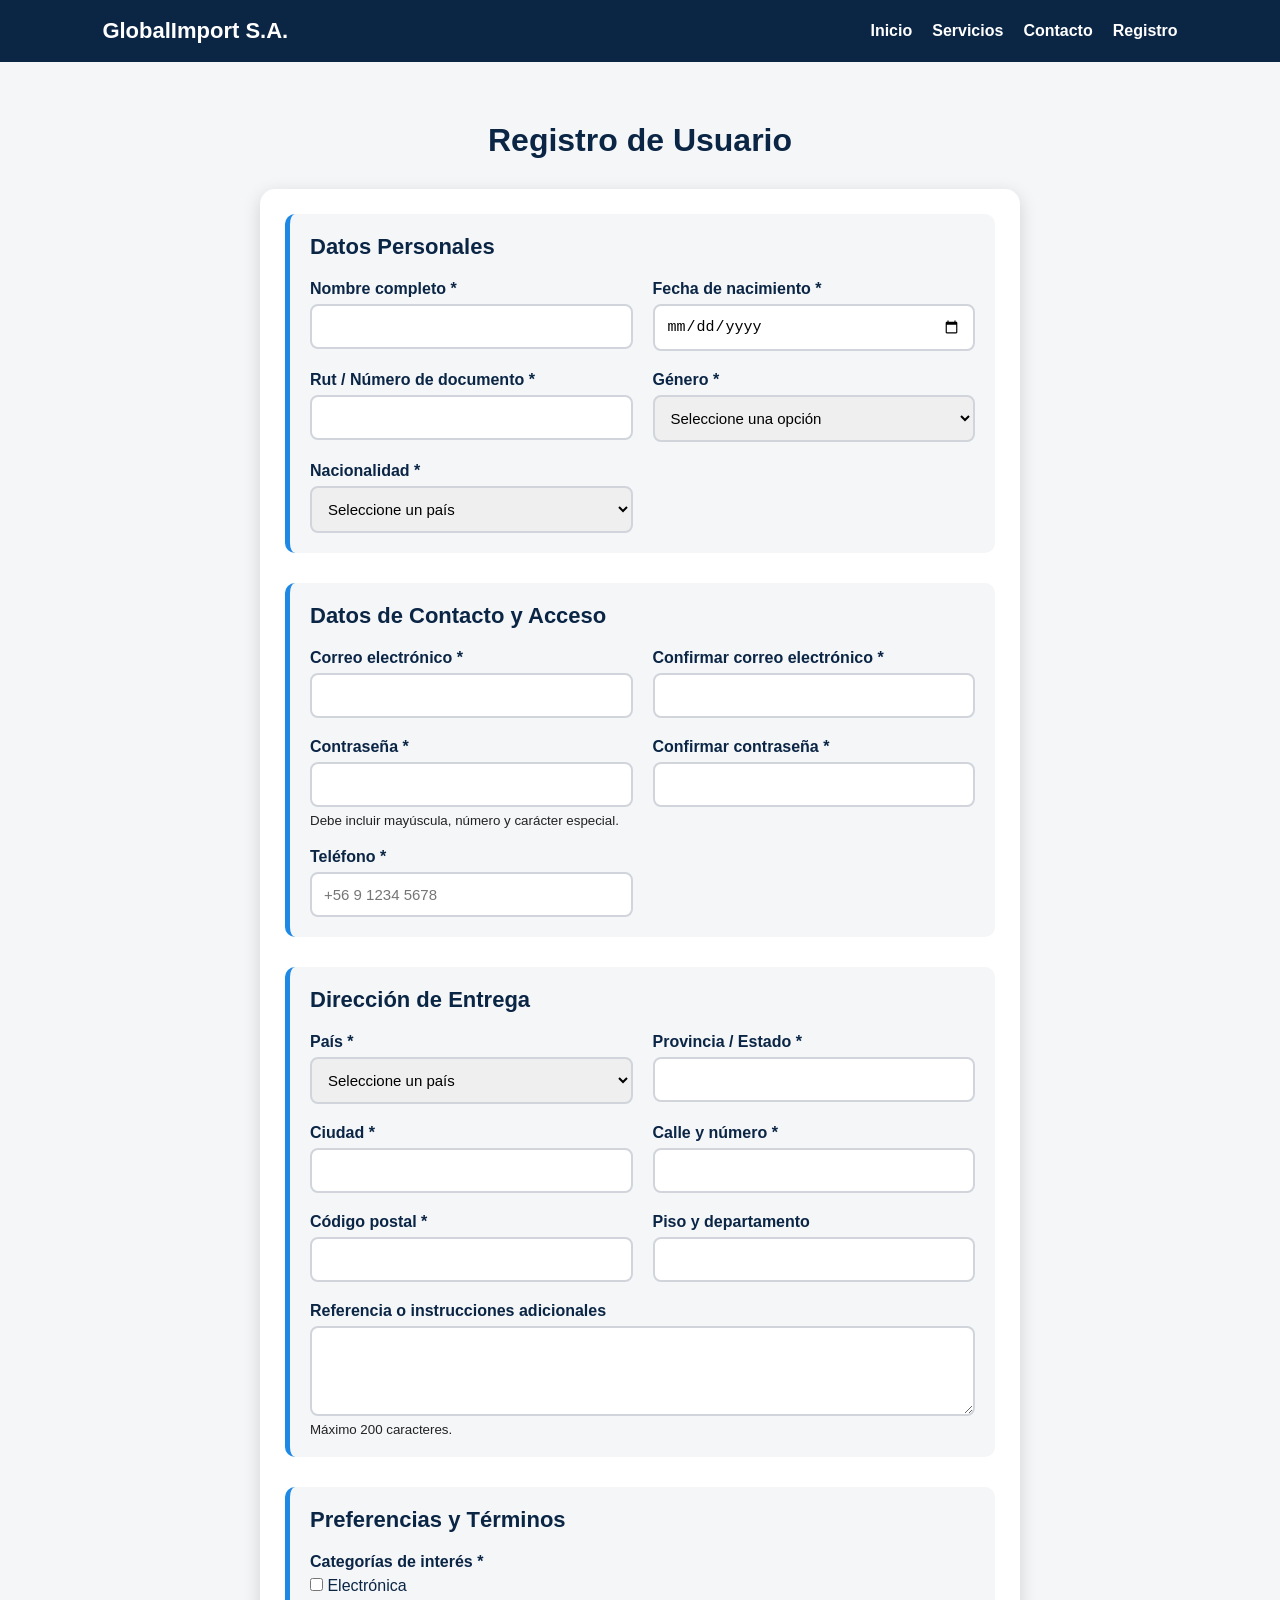
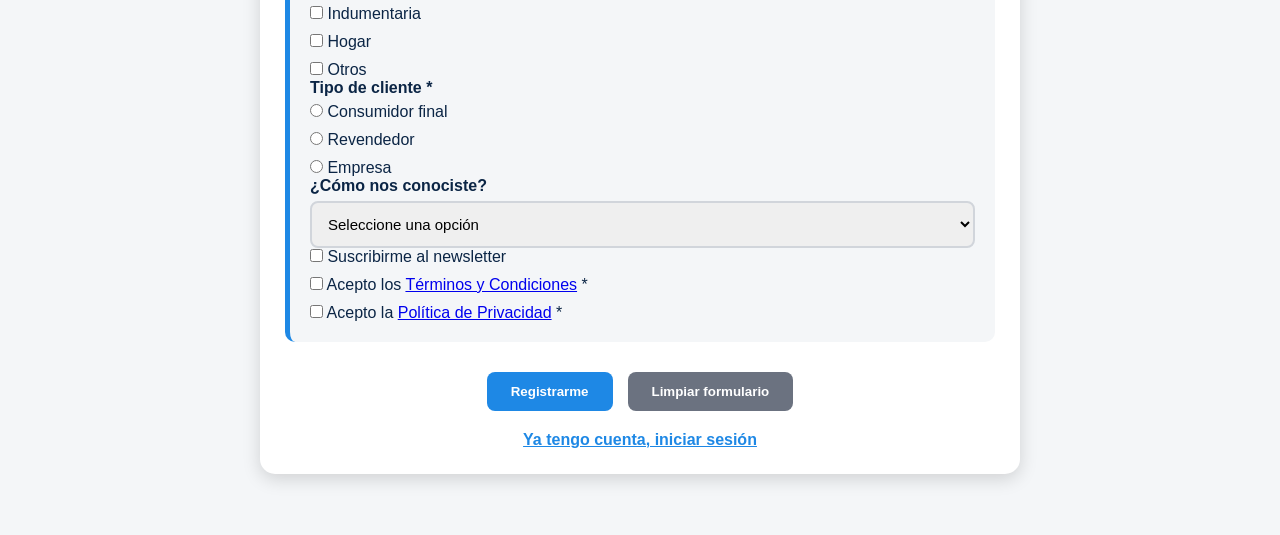
<file: registro.html>
<!DOCTYPE html>
<html lang="es">
<head>
  <meta charset="UTF-8">
  <meta name="viewport" content="width=device-width, initial-scale=1.0">
  <title>Registro - GlobalImport S.A.</title>
  <link rel="stylesheet" href="style.css">
  <link rel="stylesheet" href="registro.css">
</head>
<body>

  <header class="navbar">
    <div class="logo">GlobalImport S.A.</div>
    <nav>
      <a href="index.html">Inicio</a>
      <a href="index.html#servicios">Servicios</a>
      <a href="index.html#contacto">Contacto</a>
      <a href="registro.html">Registro</a>
    </nav>
  </header>

  <main class="registro-contenedor">
    <h1>Registro de Usuario</h1>

    <form class="formulario-registro">

      <section class="form-seccion">
        <h2>Datos Personales</h2>

        <div class="grid-form">
          <div class="campo">
            <label for="nombre">Nombre completo *</label>
            <input type="text" id="nombre" name="nombre" required>
          </div>

          <div class="campo">
            <label for="fechaNacimiento">Fecha de nacimiento *</label>
            <input type="date" id="fechaNacimiento" name="fechaNacimiento" required>
          </div>

          <div class="campo">
            <label for="rut">Rut / Número de documento *</label>
            <input type="text" id="rut" name="rut" required>
          </div>

          <div class="campo">
            <label for="genero">Género *</label>
            <select id="genero" name="genero" required>
              <option value="">Seleccione una opción</option>
              <option>Masculino</option>
              <option>Femenino</option>
              <option>No binario</option>
              <option>Prefiero no decir</option>
            </select>
          </div>

          <div class="campo">
            <label for="nacionalidad">Nacionalidad *</label>
            <select id="nacionalidad" name="nacionalidad" required>
              <option value="">Seleccione un país</option>
              <option>Chile</option>
              <option>Argentina</option>
              <option>Perú</option>
              <option>Bolivia</option>
              <option>Colombia</option>
              <option>Venezuela</option>
              <option>Brasil</option>
              <option>México</option>
            </select>
          </div>
        </div>
      </section>

      <section class="form-seccion">
        <h2>Datos de Contacto y Acceso</h2>

        <div class="grid-form">
          <div class="campo">
            <label for="email">Correo electrónico *</label>
            <input type="email" id="email" name="email" required>
          </div>

          <div class="campo">
            <label for="confirmarEmail">Confirmar correo electrónico *</label>
            <input type="email" id="confirmarEmail" name="confirmarEmail" required>
          </div>

          <div class="campo">
            <label for="password">Contraseña *</label>
            <input type="password" id="password" name="password" required>
            <small>Debe incluir mayúscula, número y carácter especial.</small>
          </div>

          <div class="campo">
            <label for="confirmarPassword">Confirmar contraseña *</label>
            <input type="password" id="confirmarPassword" name="confirmarPassword" required>
          </div>

          <div class="campo">
            <label for="telefono">Teléfono *</label>
            <input type="tel" id="telefono" name="telefono" placeholder="+56 9 1234 5678" required>
          </div>
        </div>
      </section>

      <section class="form-seccion">
        <h2>Dirección de Entrega</h2>

        <div class="grid-form">
          <div class="campo">
            <label for="pais">País *</label>
            <select id="pais" name="pais" required>
              <option value="">Seleccione un país</option>
              <option>Chile</option>
              <option>Argentina</option>
              <option>Perú</option>
              <option>Bolivia</option>
            </select>
          </div>

          <div class="campo">
            <label for="provincia">Provincia / Estado *</label>
            <input type="text" id="provincia" name="provincia" required>
          </div>

          <div class="campo">
            <label for="ciudad">Ciudad *</label>
            <input type="text" id="ciudad" name="ciudad" required>
          </div>

          <div class="campo">
            <label for="calle">Calle y número *</label>
            <input type="text" id="calle" name="calle" required>
          </div>

          <div class="campo">
            <label for="codigoPostal">Código postal *</label>
            <input type="text" id="codigoPostal" name="codigoPostal" required>
          </div>

          <div class="campo">
            <label for="departamento">Piso y departamento</label>
            <input type="text" id="departamento" name="departamento">
          </div>

          <div class="campo campo-completo">
            <label for="referencia">Referencia o instrucciones adicionales</label>
            <textarea id="referencia" name="referencia" maxlength="200"></textarea>
            <small>Máximo 200 caracteres.</small>
          </div>
        </div>
      </section>

      <section class="form-seccion">
        <h2>Preferencias y Términos</h2>

        <div class="campo">
          <label>Categorías de interés *</label>
          <div class="opciones">
            <label><input type="checkbox" name="categorias" value="electronica"> Electrónica</label>
            <label><input type="checkbox" name="categorias" value="indumentaria"> Indumentaria</label>
            <label><input type="checkbox" name="categorias" value="hogar"> Hogar</label>
            <label><input type="checkbox" name="categorias" value="otros"> Otros</label>
          </div>
        </div>

        <div class="campo">
          <label>Tipo de cliente *</label>
          <div class="opciones">
            <label><input type="radio" name="tipoCliente" value="consumidor" required> Consumidor final</label>
            <label><input type="radio" name="tipoCliente" value="revendedor"> Revendedor</label>
            <label><input type="radio" name="tipoCliente" value="empresa"> Empresa</label>
          </div>
        </div>

        <div class="campo">
          <label for="comoConociste">¿Cómo nos conociste?</label>
          <select id="comoConociste" name="comoConociste">
            <option value="">Seleccione una opción</option>
            <option>Redes sociales</option>
            <option>Recomendación</option>
            <option>Búsqueda web</option>
            <option>Publicidad</option>
            <option>Otro</option>
          </select>
        </div>

        <div class="campo opciones">
          <label><input type="checkbox" name="newsletter"> Suscribirme al newsletter</label>
          <label><input type="checkbox" id="terminos" name="terminos" required> Acepto los <a href="#">Términos y Condiciones</a> *</label>
          <label><input type="checkbox" id="privacidad" name="privacidad" required> Acepto la <a href="#">Política de Privacidad</a> *</label>
        </div>
      </section>

      <div class="botones">
        <button type="submit" class="btn-principal">Registrarme</button>
        <button type="reset" class="btn-secundario">Limpiar formulario</button>
      </div>

      <p class="login-link">
        <a href="#">Ya tengo cuenta, iniciar sesión</a>
      </p>

    </form>
  </main>

</body>
</html>
</file>
<file: style.css>
:root {
  --azul: #0b2545;
  --celeste: #1e88e5;
  --gris: #f4f6f8;
  --blanco: #ffffff;
  --texto: #222;
}

* {
  margin: 0;
  padding: 0;
  box-sizing: border-box;
}

body {
  font-family: Arial, sans-serif;
  color: var(--texto);
  background-color: var(--gris);
}

.navbar {
  width: 100%;
  background-color: var(--azul);
  color: var(--blanco);
  display: flex;
  justify-content: space-between;
  align-items: center;
  padding: 18px 8%;
}

.logo {
  font-size: 22px;
  font-weight: bold;
}

.navbar nav {
  display: flex;
  gap: 20px;
}

.navbar a {
  color: var(--blanco);
  text-decoration: none;
  font-weight: bold;
}

.navbar a:hover {
  color: var(--celeste);
}

.hero {
  width: 100%;
  min-height: 80vh;
  background: linear-gradient(rgba(11, 37, 69, 0.75), rgba(11, 37, 69, 0.75)),
    url("assets/images/banner-importacion.jpg");
  background-size: cover;
  background-position: center;
  display: flex;
  justify-content: center;
  align-items: center;
  text-align: center;
  color: var(--blanco);
  padding: 40px;
}

.hero h1 {
  font-size: 48px;
  margin-bottom: 15px;
}

.hero p {
  font-size: 20px;
  margin-bottom: 25px;
}

.btn {
  background-color: var(--celeste);
  color: var(--blanco);
  padding: 12px 25px;
  text-decoration: none;
  border-radius: 8px;
  font-weight: bold;
}

.btn:hover {
  background-color: #1565c0;
}

.servicios {
  padding: 60px 8%;
  text-align: center;
  background-color: var(--blanco);
}

.servicios h2,
.elegirnos h2 {
  font-size: 32px;
  margin-bottom: 35px;
  color: var(--azul);
}

.grid-servicios {
  display: grid;
  grid-template-columns: repeat(2, 1fr);
  gap: 25px;
}

.card {
  background-color: var(--gris);
  padding: 25px;
  border-radius: 12px;
  box-shadow: 0 4px 12px rgba(0,0,0,0.15);
  transition: transform 0.3s, box-shadow 0.3s;
}

.card:hover {
  transform: translateY(-8px);
  box-shadow: 0 8px 18px rgba(0,0,0,0.25);
}

.icono {
  font-size: 40px;
  margin-bottom: 15px;
}

.card h3 {
  color: var(--azul);
  margin-bottom: 10px;
}

.elegirnos {
  padding: 60px 8%;
  text-align: center;
}

.puntos {
  display: flex;
  gap: 25px;
  justify-content: center;
}

.puntos div {
  background-color: var(--blanco);
  padding: 20px;
  border-radius: 10px;
  width: 30%;
  box-shadow: 0 3px 10px rgba(0,0,0,0.12);
}

footer {
  background-color: var(--azul);
  color: var(--blanco);
  text-align: center;
  padding: 25px;
}

footer a {
  color: var(--blanco);
  text-decoration: none;
}

footer a:hover {
  color: var(--celeste);
}

@media (max-width: 768px) {
  .navbar {
    flex-direction: column;
    gap: 15px;
  }

  .navbar nav {
    flex-wrap: wrap;
    justify-content: center;
  }

  .hero h1 {
    font-size: 34px;
  }

  .grid-servicios {
    grid-template-columns: 1fr;
  }

  .puntos {
    flex-direction: column;
  }

  .puntos div {
    width: 100%;
  }
}
</file>
<file: registro.css>
.registro-contenedor {
  max-width: 800px;
  margin: 40px auto;
  padding: 20px;
}

.registro-contenedor h1 {
  text-align: center;
  color: var(--azul);
  margin-bottom: 30px;
}

.formulario-registro {
  background-color: var(--blanco);
  padding: 25px;
  border-radius: 15px;
  box-shadow: 0 5px 18px rgba(0,0,0,0.15);
}

.form-seccion {
  margin-bottom: 30px;
  padding: 20px;
  background-color: var(--gris);
  border-left: 5px solid var(--celeste);
  border-radius: 10px;
}

.form-seccion h2 {
  color: var(--azul);
  margin-bottom: 20px;
  font-size: 22px;
}

.grid-form {
  display: grid;
  grid-template-columns: repeat(2, 1fr);
  gap: 20px;
}

.campo {
  display: flex;
  flex-direction: column;
  gap: 6px;
}

.campo-completo {
  grid-column: span 2;
}

label {
  font-weight: bold;
  color: var(--azul);
}

input,
select,
textarea {
  padding: 12px;
  border: 2px solid #d1d5db;
  border-radius: 8px;
  font-size: 15px;
}

textarea {
  resize: vertical;
  min-height: 90px;
}

input:focus,
select:focus,
textarea:focus {
  outline: none;
  border-color: var(--celeste);
  box-shadow: 0 0 8px rgba(30, 136, 229, 0.4);
}

.campo-error {
  border-color: red;
}

.campo-ok {
  border-color: green;
}

.opciones {
  display: flex;
  flex-direction: column;
  gap: 10px;
}

.opciones label {
  font-weight: normal;
}

.botones {
  display: flex;
  justify-content: center;
  gap: 15px;
  margin-top: 25px;
}

.btn-principal,
.btn-secundario {
  border: none;
  padding: 12px 24px;
  border-radius: 8px;
  cursor: pointer;
  font-weight: bold;
}

.btn-principal {
  background-color: var(--celeste);
  color: white;
}

.btn-secundario {
  background-color: #6b7280;
  color: white;
}

.btn-principal:hover {
  background-color: #1565c0;
}

.btn-secundario:hover {
  background-color: #4b5563;
}

.login-link {
  text-align: center;
  margin-top: 20px;
}

.login-link a {
  color: var(--celeste);
  font-weight: bold;
}

@media (max-width: 768px) {
  .grid-form {
    grid-template-columns: 1fr;
  }

  .campo-completo {
    grid-column: span 1;
  }

  .botones {
    flex-direction: column;
  }

  .btn-principal,
  .btn-secundario {
    width: 100%;
  }
}
.mensaje-error {
  color: red;
  font-size: 13px;
  margin-top: 4px;
}

.mensaje-exito {
  max-width: 700px;
  margin: 40px auto;
  padding: 30px;
  background-color: #e8f5e9;
  border-left: 6px solid green;
  border-radius: 12px;
  text-align: center;
}
</file>
